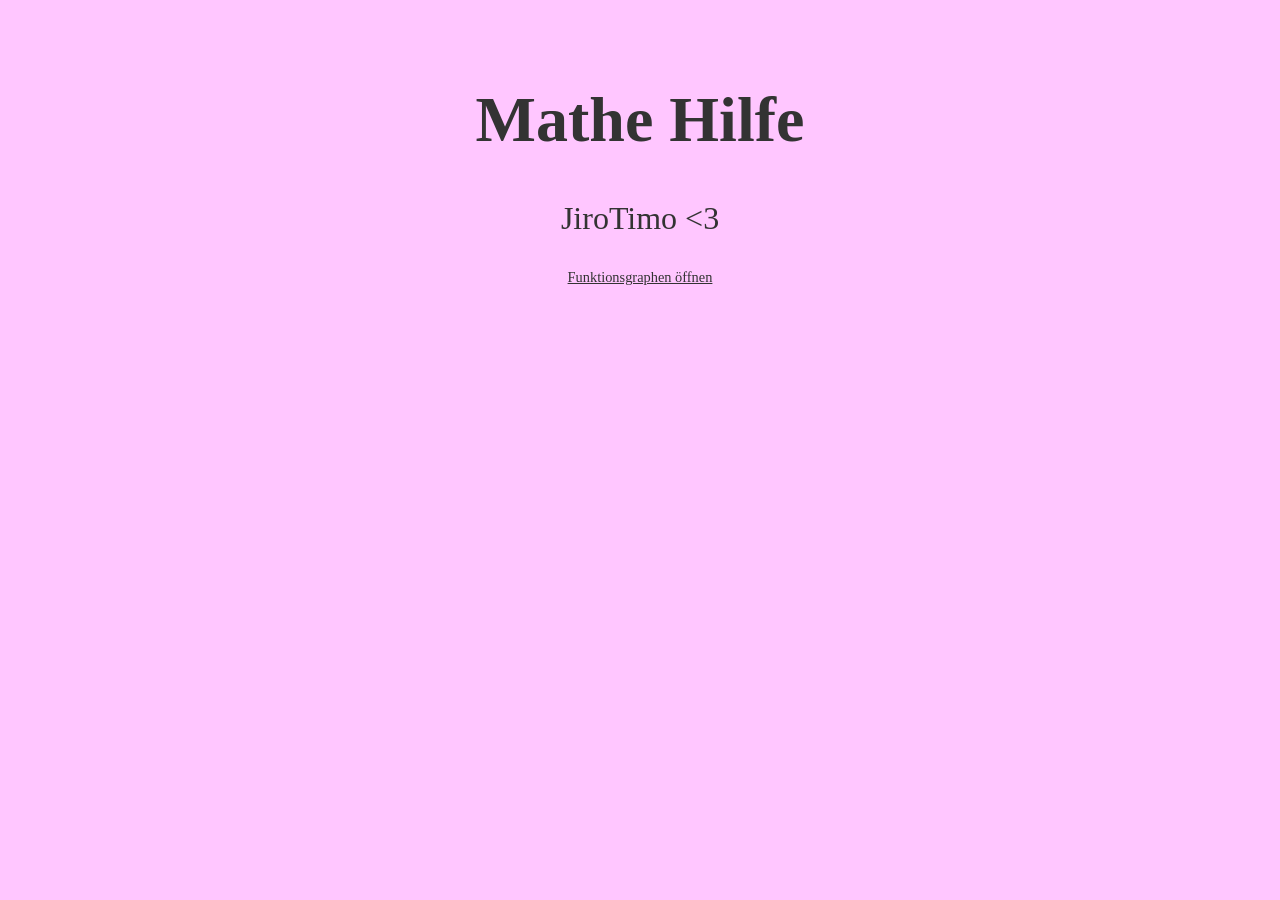
<file: index.html>
<!DOCTYPE html>
<html lang="en">

<head>
    <meta charset="UTF-8">
    <meta name="viewport" content="width=device-width, initial-scale=1.0">
    <title>Mathe Hilfe</title>

    <link rel="stylesheet" href="style.css">

</head>

<body>
    <div class="main">
        <div class="title">
            <h1>Mathe Hilfe</h1>
            <p>JiroTimo &lt;3</p>
            <a href="funktionen.html">Funktionsgraphen öffnen</a>
        </div>
    </div>
</body>

</html>
</file>
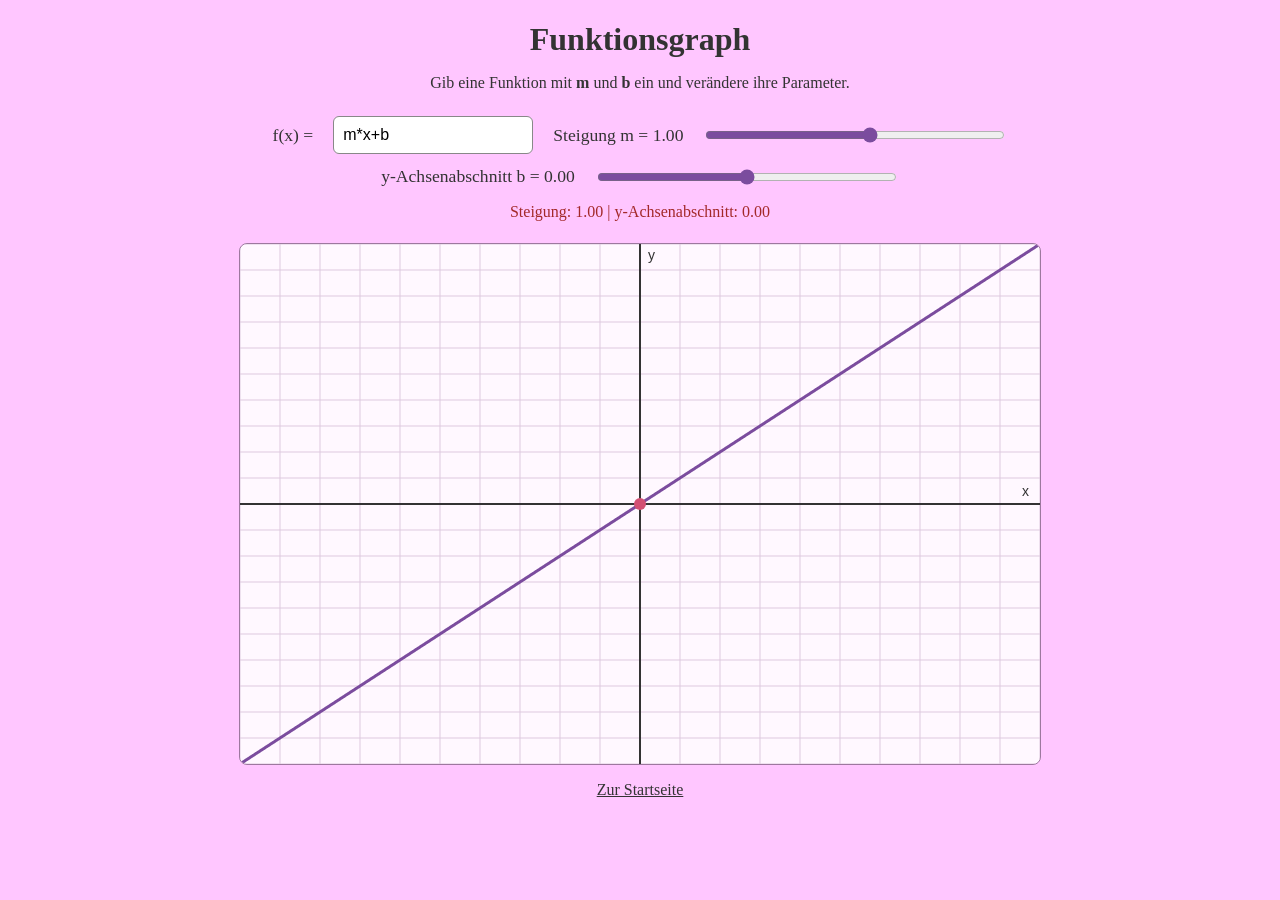
<file: funktionen.html>
<!DOCTYPE html>
<html lang="de">

<head>
    <meta charset="UTF-8">
    <meta name="viewport" content="width=device-width, initial-scale=1.0">
    <title>Funktionsgraphen - Mathe Hilfe</title>
    <link rel="stylesheet" href="style.css">
</head>

<body>
    <main class="graph-page">
        <h1>Funktionsgraph</h1>
        <p>Gib eine Funktion mit <strong>m</strong> und <strong>b</strong> ein und verändere ihre Parameter.</p>

        <div class="controls">
            <label for="function-input">f(x) =</label>
            <input id="function-input" type="text" value="m*x+b" autocomplete="off"
                aria-label="Mathematische Funktion">
            <label for="slope-slider">Steigung m = <output id="slope-value">1.00</output></label>
            <input id="slope-slider" type="range" min="-10" max="10" step="0.1" value="1"
                aria-label="Steigung">
            <label for="intercept-slider">y-Achsenabschnitt b = <output id="intercept-value">0.00</output></label>
            <input id="intercept-slider" type="range" min="-10" max="10" step="0.1" value="0"
                aria-label="y-Achsenabschnitt">
        </div>

        <p id="message" role="status"></p>
        <canvas id="graph" width="800" height="520" aria-label="Koordinatensystem mit Funktionsgraph"></canvas>
        <p><a href="index.html">Zur Startseite</a></p>
    </main>
    <script src="script.js"></script>
</body>

</html>
</file>
<file: style.css>
body {
    background-color: #ffc6ff;
    margin: 20px;
}

.main {
    display: flex;
    justify-content: center;
    align-items: center;

}

.title {
    display: flex;
    flex-direction: column;
    justify-content: center;
    align-items: center;


    font-size: 2em;
    color: #333;
    text-align: center;
    margin-top: 20px;
}

.title p {
    margin-top: 0;
}

.title a {
    font-size: 0.45em;
    color: #333;
}

.graph-page {
    max-width: 900px;
    margin: 0 auto;
    color: #333;
    text-align: center;
}

.graph-page h1 {
    margin-bottom: 8px;
}

.graph-page a {
    color: #333;
}

.controls {
    display: flex;
    flex-wrap: wrap;
    gap: 12px 20px;
    align-items: center;
    justify-content: center;
    margin: 24px 0 16px;
    font-size: 1.1rem;
}

.controls input[type="text"] {
    width: 180px;
    padding: 9px;
    border: 1px solid #888;
    border-radius: 6px;
    font-size: 1rem;
}

.controls input[type="range"] {
    accent-color: #7b4c9e;
    width: min(300px, 70vw);
}

#graph {
    display: block;
    width: 100%;
    max-width: 800px;
    height: auto;
    margin: 0 auto;
    background: #fff8ff;
    border: 1px solid #9d789f;
    border-radius: 8px;
}

#message {
    min-height: 1.5em;
    color: #a32929;
}
</file>
